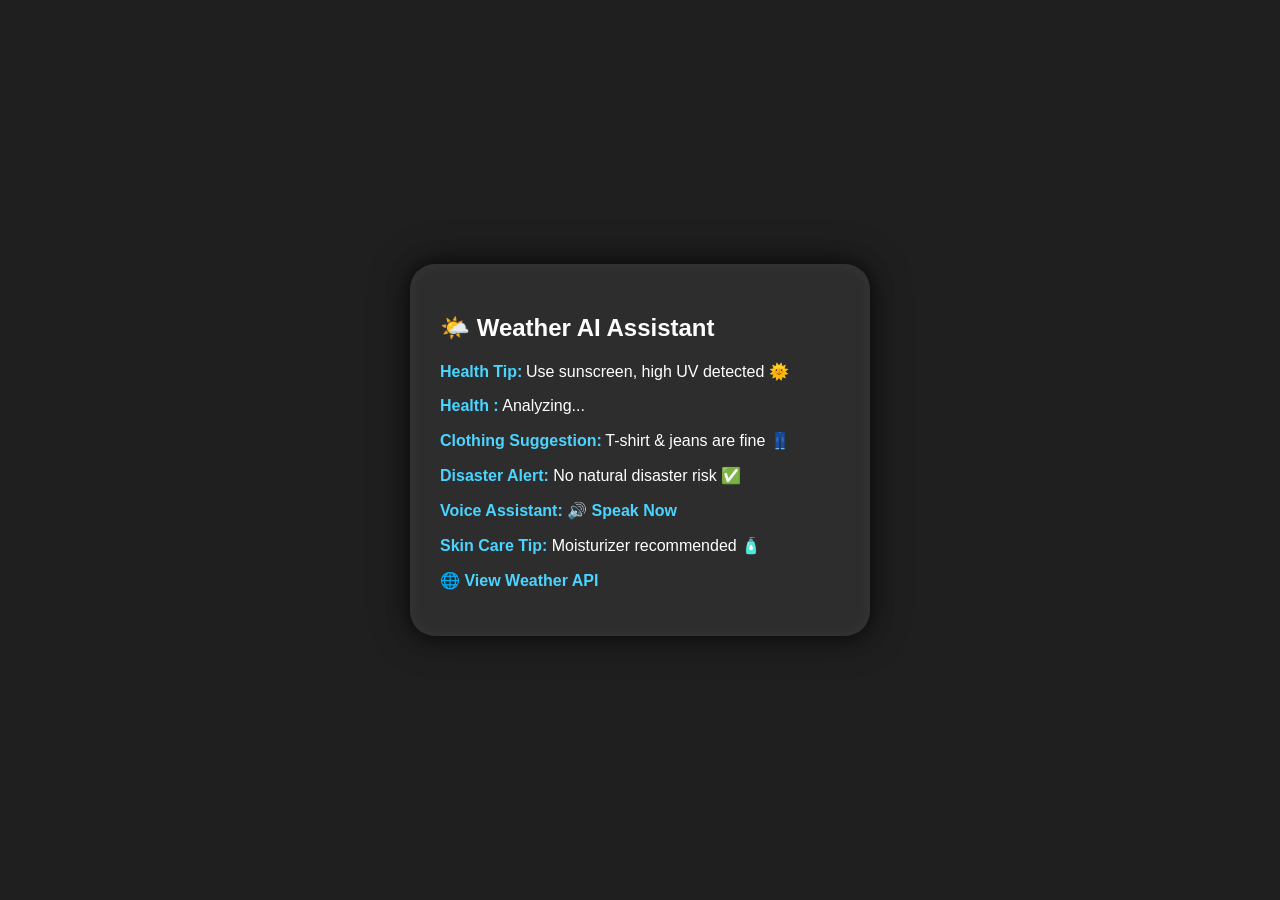
<file: index.html>
<!DOCTYPE html>
<html lang="en">
<head>
  <meta charset="UTF-8" />
  <meta name="viewport" content="width=device-width, initial-scale=1.0"/>
  <title>Weather AI Tools</title>
  <link rel="stylesheet" href="style.css"/>
</head>
<body>
  <div class="glass-card">
    <h2>🌤️ Weather AI Assistant</h2>
    <p><strong><a href="index1.html" target="_blank">Health Tip:</a></strong> <span id="health">Analyzing...</span></p>
    <p><strong><a href="work.html" target="_blank">Health :</a></strong> <span id="health">Analyzing...</span></p>
    <p><strong><a href="index1.html" target="_blank">Clothing Suggestion:</a></strong> <span id="clothing">Analyzing...</span></p>
    <p><strong><a href="index1.html" target="_blank">Disaster Alert:</a></strong> <span id="disaster">Monitoring...</span></p>
    <p><strong><a href="index.html" target="_blank">Voice Assistant:</a></strong> <a href="#" onclick="speakWeather()">🔊 Speak Now</a></p>
    <p><strong><a href="index1.html" target="_blank">Skin Care Tip:</a></strong> <span id="skin">Loading...</span></p>
    <p style="margin-top: 15px;"><a href="https://openweathermap.org/" target="_blank">🌐 View Weather API</a></p>
  </div>

  <script src="script.js"></script>
</body>
</html>
</file>
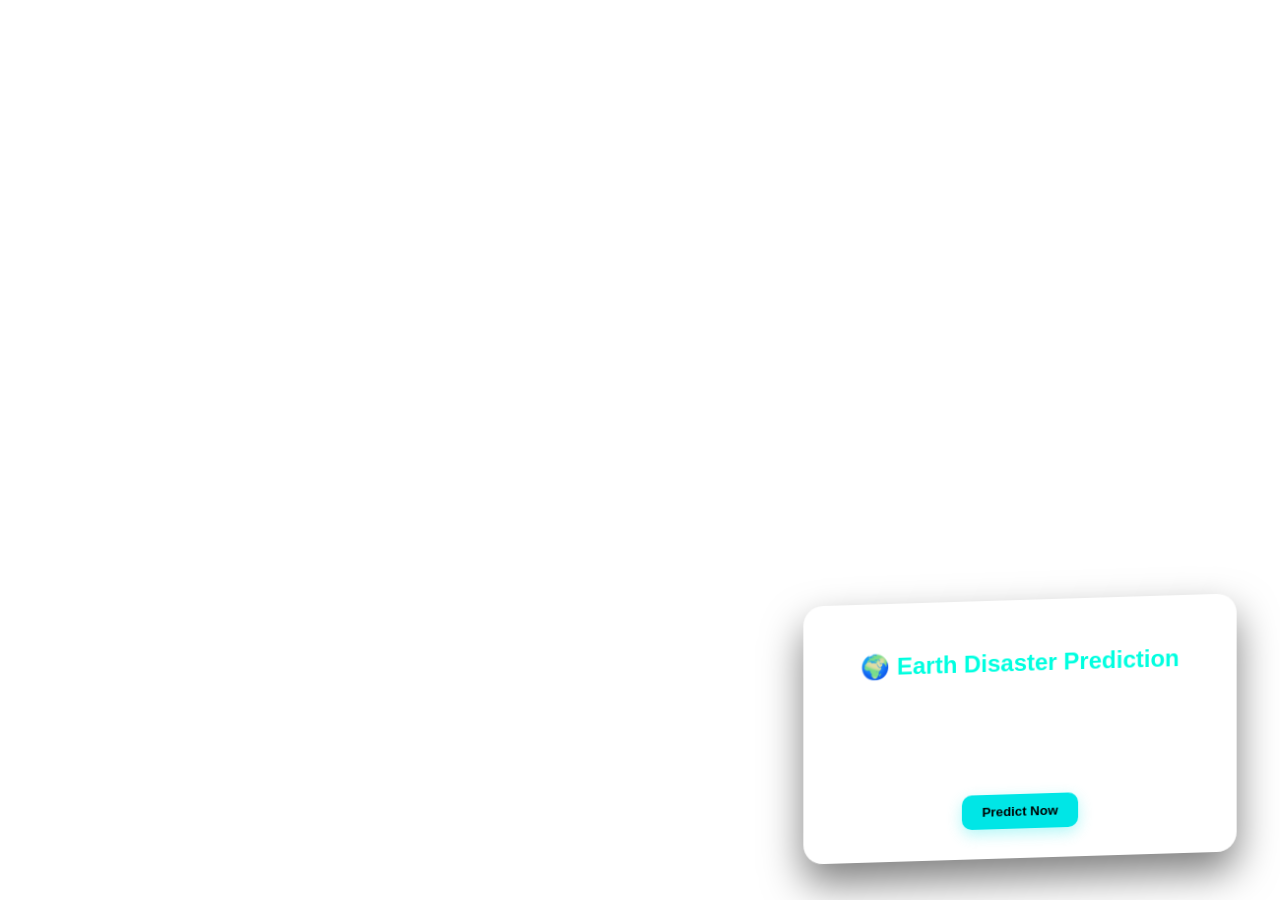
<file: earth.html>
<!DOCTYPE html>
<html lang="en">
<head>
  <meta charset="UTF-8" />
  <meta name="viewport" content="width=device-width, initial-scale=1.0"/>
  <title>Earth Disaster Prediction</title>
  <style>
    body {
      margin: 0;
      font-family: 'Segoe UI', sans-serif;
      background: linear-gradient(120deg, #1e3c72, #2a5298);
      overflow-x: hidden;
    }

    .disaster-card {
      position: fixed;
      bottom: 40px;
      right: 40px;
      width: 380px;
      padding: 30px;
      border-radius: 20px;
      background: rgba(255, 255, 255, 0.08);
      backdrop-filter: blur(10px);
      box-shadow: 0 20px 40px rgba(0, 0, 0, 0.5);
      color: #fff;
      transform: rotateX(10deg) rotateY(-10deg);
      transition: transform 0.3s ease, box-shadow 0.3s ease;
      animation: riseIn 1.2s ease forwards;
      z-index: 999;
      text-align: center;
    }

    .disaster-card:hover {
      transform: rotateX(0deg) rotateY(0deg);
      box-shadow: 0 25px 50px rgba(0, 255, 255, 0.4);
    }

    .disaster-card h2 {
      font-size: 24px;
      margin-bottom: 15px;
      color: #00ffe0;
    }

    .disaster-card p {
      font-size: 16px;
      margin: 10px 0;
    }

    .disaster-card button {
      margin-top: 20px;
      padding: 10px 20px;
      background: #00e6e6;
      color: #000;
      border: none;
      border-radius: 10px;
      font-weight: bold;
      cursor: pointer;
      transition: all 0.3s ease;
      box-shadow: 0 5px 15px rgba(0, 230, 230, 0.3);
    }

    .disaster-card button:hover {
      background: #00cccc;
      transform: translateY(-2px);
    }

    @keyframes riseIn {
      from {
        opacity: 0;
        transform: translateY(80px) scale(0.9);
      }
      to {
        opacity: 1;
        transform: rotateX(10deg) rotateY(-10deg);
      }
    }
  </style>
</head>
<body>

  <div class="disaster-card" id="disasterCard">
    <h2>🌍 Earth Disaster Prediction</h2>
    <p id="disasterType">Detecting...</p>
    <p id="disasterLocation">Location: --</p>
    <p id="disasterRisk">Risk Level: --</p>
    <button onclick="fetchDisasterData()">Predict Now</button>
  </div>

  <script>
    function fetchDisasterData() {
      // Simulated disaster API data (replace with real API if needed)
      const types = ["Earthquake", "Tsunami", "Volcanic Eruption", "Landslide", "Hurricane", "Flood", "Wildfire"];
      const locations = ["Japan", "California", "Indonesia", "Chile", "Philippines", "Alaska", "India"];
      const risks = ["Low", "Moderate", "High", "Severe", "Extreme"];

      const randomType = types[Math.floor(Math.random() * types.length)];
      const randomLoc = locations[Math.floor(Math.random() * locations.length)];
      const randomRisk = risks[Math.floor(Math.random() * risks.length)];

      document.getElementById("disasterType").textContent = "🌋 " + randomType;
      document.getElementById("disasterLocation").textContent = "Location: " + randomLoc;
      document.getElementById("disasterRisk").textContent = "Risk Level: " + randomRisk;

      // EXAMPLE for future: fetch from a real API
      /*
      fetch("https://earthquake.usgs.gov/fdsnws/event/1/query?format=geojson&limit=1")
        .then(res => res.json())
        .then(data => {
          const quake = data.features[0];
          document.getElementById("disasterType").textContent = "🌍 Earthquake";
          document.getElementById("disasterLocation").textContent = "Location: " + quake.properties.place;
          document.getElementById("disasterRisk").textContent = "Magnitude: " + quake.properties.mag;
        });
      */
    }
  </script>

</body>
</html>
</file>
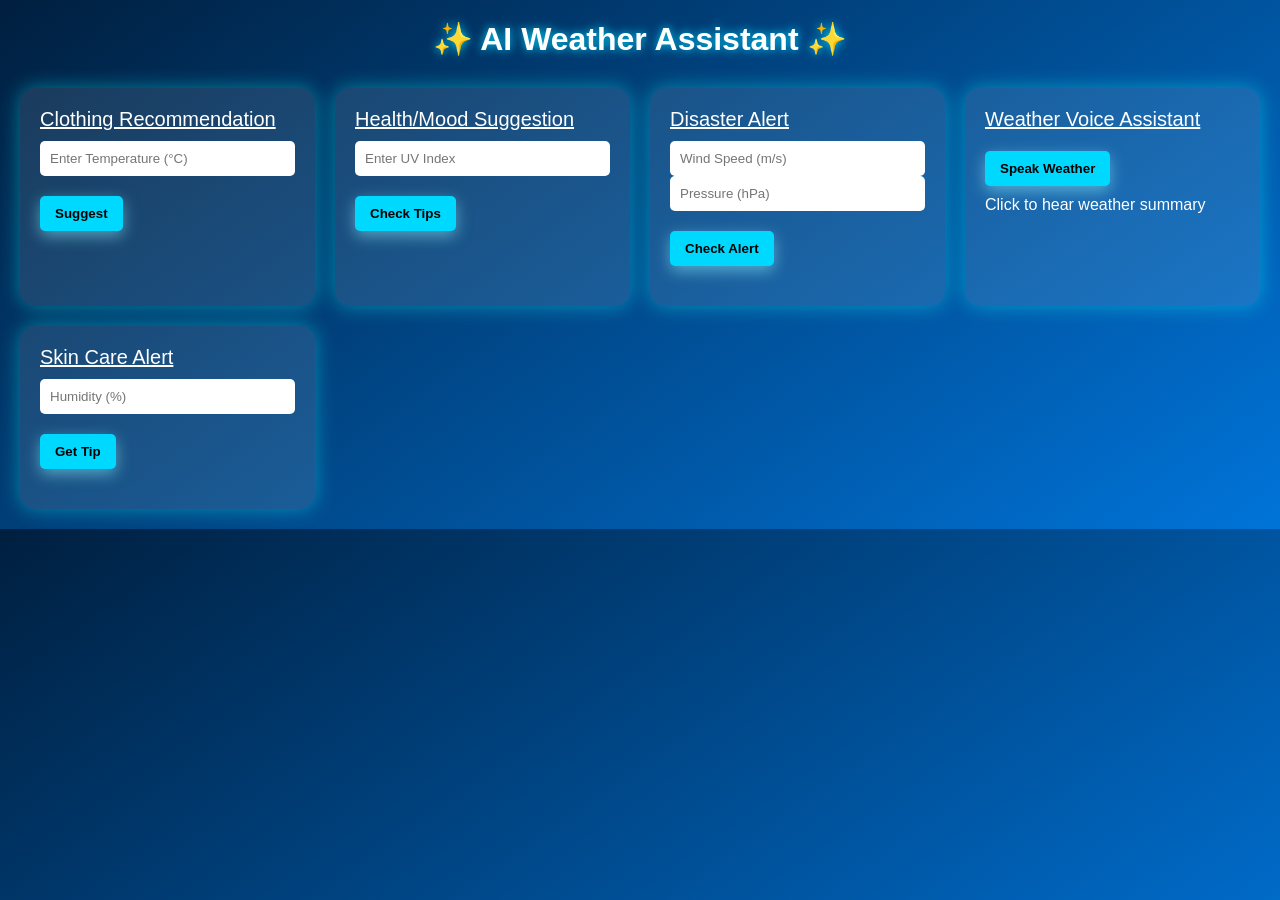
<file: index1.html>
<!DOCTYPE html>
<html lang="en">
<head>
  <meta charset="UTF-8" />
  <meta name="viewport" content="width=device-width, initial-scale=1.0" />
  <title>AI Powered Weather App</title>
  <style>
    * {
      margin: 0;
      padding: 0;
      box-sizing: border-box;
      font-family: 'Segoe UI', Tahoma, Geneva, Verdana, sans-serif;
    }
    body {
      background: linear-gradient(145deg, #001f3f, #0074D9);
      color: white;
      padding: 20px;
      perspective: 1000px;
      overflow-x: hidden;
    }
    h1 {
      text-align: center;
      margin-bottom: 30px;
      text-shadow: 0 0 10px #00d9ff;
    }
    .container {
      display: grid;
      grid-template-columns: repeat(auto-fit, minmax(280px, 1fr));
      gap: 20px;
    }
    .card {
      background: rgba(255, 255, 255, 0.1);
      border-radius: 15px;
      padding: 20px;
      box-shadow: 0 0 20px rgba(0, 255, 255, 0.4);
      transform-style: preserve-3d;
      transition: transform 0.4s ease-in-out;
    }
    .card:hover {
      transform: rotateY(10deg) scale(1.02);
    }
    .title {
      font-size: 20px;
      margin-bottom: 10px;
      text-decoration: underline;
    }
    .result {
      font-size: 16px;
      padding: 10px 0;
    }
    .input-group {
      margin: 10px 0;
    }
    input {
      padding: 10px;
      border: none;
      border-radius: 5px;
      width: 100%;
    }
    button {
      padding: 10px 15px;
      margin-top: 10px;
      border: none;
      border-radius: 5px;
      background: #00d9ff;
      color: black;
      font-weight: bold;
      cursor: pointer;
      box-shadow: 0 5px 15px rgba(125, 221, 238, 0.6);
      transition: all 0.3s ease;
    }
    button:hover {
      transform: scale(1.1);
      background: #fff;
    }
  </style>
</head>
<body>
  <h1>✨ AI Weather Assistant ✨</h1>
  <div class="container">

    <!-- 1. Clothing Suggestion AI -->
    <div class="card">
      <div class="title">Clothing Recommendation</div>
      <div class="input-group">
        <input type="number" id="tempInput" placeholder="Enter Temperature (°C)" />
      </div>
      <button onclick="getClothingSuggestion()">Suggest</button>
      <div class="result" id="clothingResult"></div>
    </div>

    <!-- 2. Health Tips Based on Weather -->
    <div class="card">
      <div class="title">Health/Mood Suggestion</div>
      <div class="input-group">
        <input type="number" id="uvIndex" placeholder="Enter UV Index" />
      </div>
      <button onclick="healthTips()">Check Tips</button>
      <div class="result" id="healthResult"></div>
    </div>

    <!-- 3. Disaster Alert Prediction -->
    <div class="card">
      <div class="title">Disaster Alert</div>
      <div class="input-group">
        <input type="number" id="wind" placeholder="Wind Speed (m/s)" />
        <input type="number" id="pressure" placeholder="Pressure (hPa)" />
      </div>
      <button onclick="predictDisaster()">Check Alert</button>
      <div class="result" id="disasterResult"></div>
    </div>

    <!-- 4. Weather Voice Assistant -->
    <div class="card">
      <div class="title">Weather Voice Assistant</div>
      <button onclick="speakWeather()">Speak Weather</button>
      <div class="result">Click to hear weather summary</div>
    </div>

    <!-- 5. Skin Care Alert -->
    <div class="card">
      <div class="title">Skin Care Alert</div>
      <div class="input-group">
        <input type="number" id="humidity" placeholder="Humidity (%)" />
      </div>
      <button onclick="skinCareAdvice()">Get Tip</button>
      <div class="result" id="skinResult"></div>
    </div>

  </div>

  <script>
    function getClothingSuggestion() {
      const temp = parseFloat(document.getElementById('tempInput').value);
      let advice = "";
      if (temp > 35) advice = "Wear light cotton clothes and drink lots of water.";
      else if (temp > 25) advice = "A t-shirt and cap is perfect for today.";
      else if (temp > 15) advice = "Mild weather! Carry a light jacket.";
      else advice = "It's cold! Wear woolens, gloves, and a cap.";
      document.getElementById('clothingResult').innerText = advice;
    }

    function healthTips() {
      const uv = parseFloat(document.getElementById('uvIndex').value);
      let tip = "";
      if (uv >= 8) tip = "Dangerous UV! Wear sunscreen and avoid peak hours.";
      else if (uv >= 5) tip = "Moderate UV. Use SPF and stay hydrated.";
      else tip = "Low UV risk. Enjoy your day outside!";
      document.getElementById('healthResult').innerText = tip;
    }

    function predictDisaster() {
      const wind = parseFloat(document.getElementById('wind').value);
      const pressure = parseFloat(document.getElementById('pressure').value);
      let alert = "Normal weather conditions.";
      if (wind > 15 || pressure < 980) alert = "Warning! Possible storm or cyclone risk.";
      document.getElementById('disasterResult').innerText = alert;
    }

    function speakWeather() {
      const summary = "Today is sunny with light wind and 30 degrees Celsius temperature.";
      const synth = window.speechSynthesis;
      const utter = new SpeechSynthesisUtterance(summary);
      synth.speak(utter);
    }

    function skinCareAdvice() {
      const humidity = parseFloat(document.getElementById('humidity').value);
      let advice = "";
      if (humidity > 70) advice = "High humidity! Use light, non-sticky sunscreen.";
      else if (humidity < 30) advice = "Dry air! Apply moisturizer and drink water.";
      else advice = "Good skin weather. Keep hydrated!";
      document.getElementById('skinResult').innerText = advice;
    }
  </script>
</body>
</html>
</file>
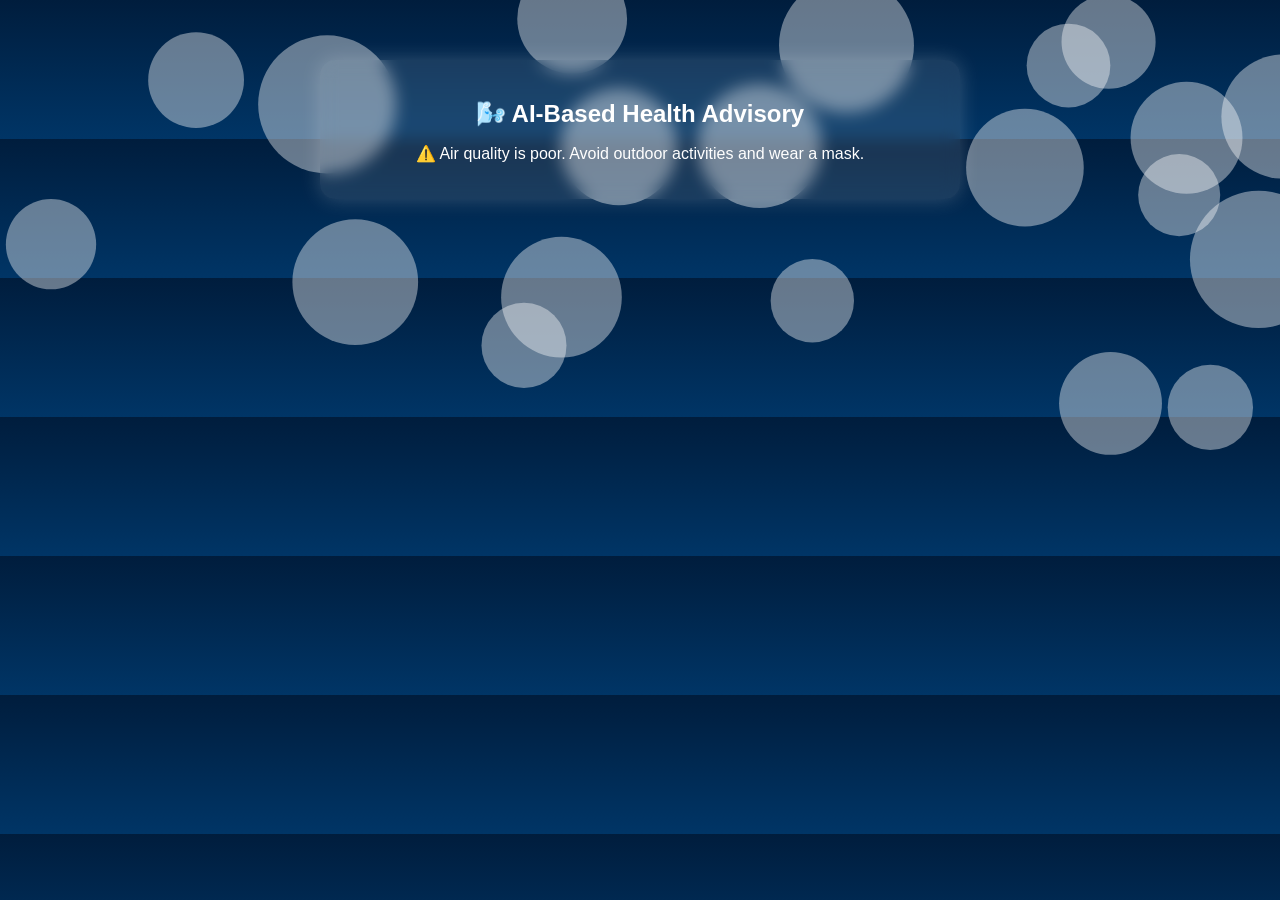
<file: work.html>
<!DOCTYPE html>
<html lang="en">
<head>
  <meta charset="UTF-8">
  <meta name="viewport" content="width=device-width, initial-scale=1.0">
  <title>3D Sky Simulation & AI Health Advisory</title>
  <style>
    body {
      margin: 0;
      background: linear-gradient(#001d3d, #003566);
      overflow: hidden;
      color: #fff;
      font-family: 'Segoe UI', sans-serif;
    }

    canvas {
      position: absolute;
      top: 0;
      left: 0;
    }

    .content {
      position: relative;
      z-index: 10;
      text-align: center;
      top: 60px;
    }

    .advisory-box {
      margin: auto;
      background: rgba(255, 255, 255, 0.1);
      border-radius: 15px;
      box-shadow: 0 0 20px rgba(255,255,255,0.2);
      width: 80%;
      max-width: 600px;
      padding: 20px;
      backdrop-filter: blur(8px);
    }

    .advisory-box h2 {
      margin-bottom: 10px;
      font-size: 24px;
    }
  </style>
</head>
<body>

  <canvas id="sky"></canvas>

  <div class="content">
    <div class="advisory-box">
      <h2>🌬️ AI-Based Health Advisory</h2>
      <p id="healthText">Loading health info...</p>
    </div>
  </div>

  <script>
    // 3D Sky Simulation with Animated Clouds
    const canvas = document.getElementById('sky');
    const ctx = canvas.getContext('2d');
    canvas.width = window.innerWidth;
    canvas.height = window.innerHeight;

    class Cloud {
      constructor() {
        this.x = Math.random() * canvas.width;
        this.y = Math.random() * canvas.height / 2;
        this.radius = 40 + Math.random() * 30;
        this.speed = 0.3 + Math.random();
      }

      draw() {
        ctx.beginPath();
        ctx.arc(this.x, this.y, this.radius, 0, Math.PI * 2);
        ctx.fillStyle = 'rgba(255,255,255,0.4)';
        ctx.fill();
      }

      update() {
        this.x += this.speed;
        if (this.x - this.radius > canvas.width) {
          this.x = -this.radius;
        }
        this.draw();
      }
    }

    const clouds = Array.from({ length: 20 }, () => new Cloud());

    function animate() {
      ctx.clearRect(0, 0, canvas.width, canvas.height);
      clouds.forEach(cloud => cloud.update());
      requestAnimationFrame(animate);
    }
    animate();

    // AI-Based Health Advisory (simulated logic)
    function generateHealthAdvisory(temp, humidity, airQualityIndex) {
      if (airQualityIndex > 150) return "⚠️ Air quality is poor. Avoid outdoor activities and wear a mask.";
      if (humidity > 80 && temp > 30) return "🥵 It's hot and humid. Stay hydrated and avoid sun exposure.";
      if (temp < 10) return "🧥 It's quite cold. Wear warm clothes and stay safe from the flu.";
      return "✅ Weather is pleasant. Great day for outdoor activities!";
    }

    // Sample values (replace with API values)
    const temperature = 33;
    const humidity = 85;
    const aqi = 170;

    const healthAdvice = generateHealthAdvisory(temperature, humidity, aqi);
    document.getElementById("healthText").innerText = healthAdvice;
  </script>
</body>
</html>
</file>
<file: style.css>
body {
    background: #1f1f1f;
    display: flex;
    justify-content: center;
    align-items: center;
    height: 100vh;
    font-family: 'Segoe UI', sans-serif;
    margin: 0;
    color: #fff;
  }
  
  .glass-card {
    background: #2d2d2d;
    padding: 30px;
    border-radius: 25px;
    width: 400px;
    box-shadow:
      inset 0 0 15px rgba(255, 255, 255, 0.05),
      0 0 20px rgba(0, 0, 0, 0.6),
      0 0 40px rgba(0, 0, 0, 0.4);
    transition: transform 0.3s ease;
  }
  
  .glass-card:hover {
    transform: translateY(-5px) scale(1.02);
    box-shadow:
      inset 0 0 15px rgba(255, 255, 255, 0.05),
      0 0 25px rgba(0, 150, 255, 0.7),
      0 0 50px rgba(0, 150, 255, 0.5);
  }
  
  a {
    color: #4ad4ff;
    text-decoration: none;
    font-weight: bold;
  }
  
  a:hover {
    text-decoration: none;
    color: white;
  }
</file>
